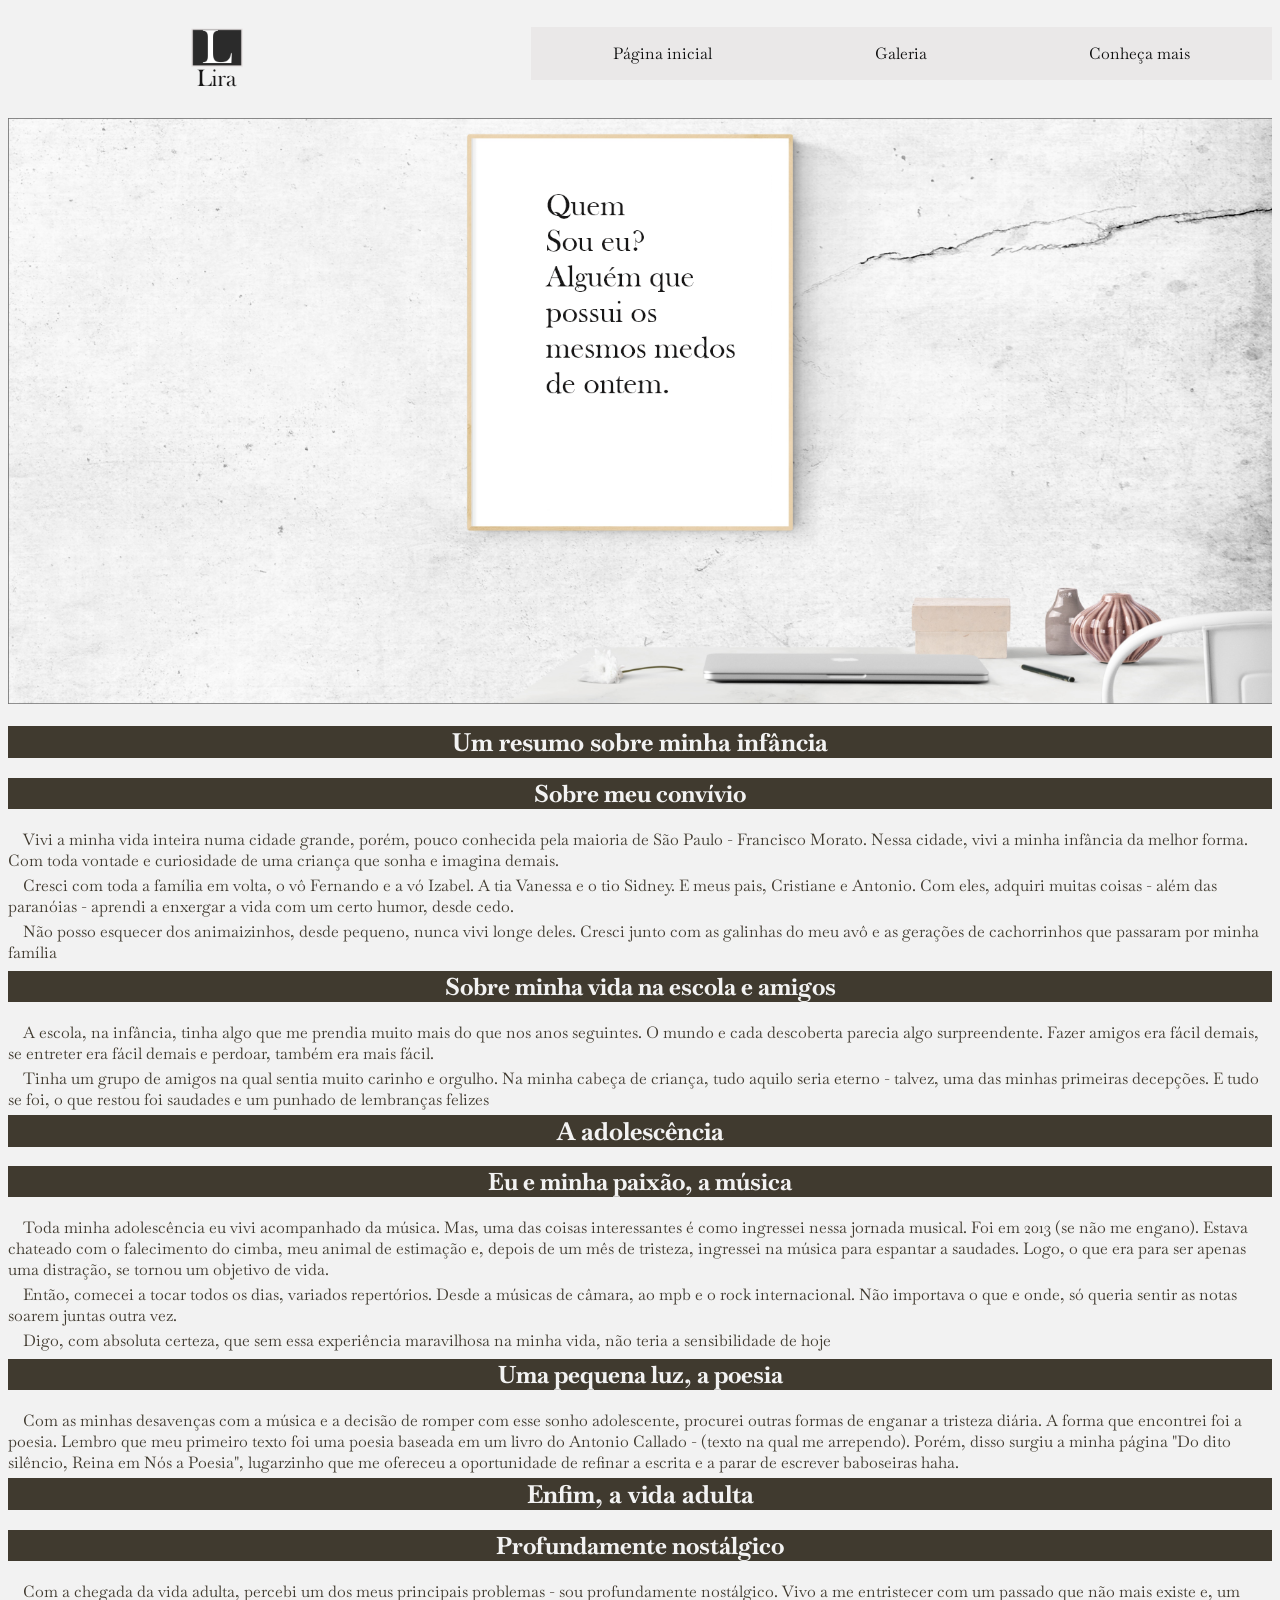
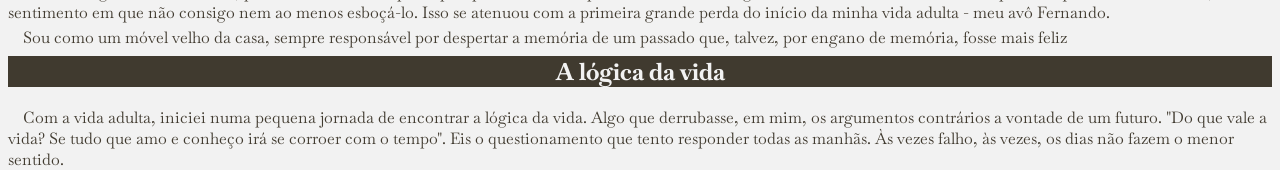
<file: index.html>
<!DOCTYPE html>
<html lang="pt-br">
<head>
    <meta charset="UTF-8">
    <meta http-equiv="X-UA-Compatible" content="IE=edge">
    <meta name="viewport" content="width=device-width, initial-scale=1.0">
    <title>Lira - A linha do tempo</title>
    <meta name="description" content="A infância, adolescência e vida adulta">
    <meta name="keywords" content="biografia, resumo">
    <link rel="stylesheet" href="estilo.css">
    <link rel="shortcut icon" href="apresentacao/favicon_definitivo.ico" type="image/x-icon">
</head>
<body>
    <header>
        <div class="logo">
            <h1>
                <img src="apresentacao/Web 1920 – 1.png" alt="Inicial L - de Lira - envolto de um fundo preto" class="logoimg">
            </h1>
        </div>

        <nav>
            <ul>
                <li><a href="index.html">Página inicial</a></li>
                <li><a href="galeria.html">Galeria</a></li>
                <li><a href="conhecamais.html">Conheça mais</a></li>
            </ul>
        </nav>
    </header>
    <div class="apres"><img src="apresentacao/apresentação.png" alt="Quadro em ambiente claro com uma frase escrita" class="apres"></div>
    <main>
        <h1>Um resumo sobre minha infância</h1>
        <h2>Sobre meu convívio</h2>
        <p>Vivi a minha vida inteira numa cidade grande, porém, pouco conhecida pela maioria de São Paulo - Francisco Morato.  Nessa cidade, vivi a minha infância da melhor forma. Com toda vontade e curiosidade de uma criança que sonha e imagina demais.       
        </p>
        <p>Cresci com toda a família em volta, o vô Fernando e a vó Izabel. A tia Vanessa e o tio Sidney. E meus pais, Cristiane e Antonio. Com eles, adquiri muitas coisas - além das paranóias - aprendi a enxergar a vida com um certo humor, desde cedo.</p>
        <p>Não posso esquecer dos animaizinhos, desde pequeno, nunca vivi longe deles. Cresci junto com as galinhas do meu avô e as gerações de cachorrinhos que passaram por minha família</p>
        <h2>Sobre minha vida na escola e amigos</h2>
        <p>A escola, na infância, tinha algo que me prendia muito mais do que nos anos seguintes. O mundo e cada descoberta parecia algo surpreendente. Fazer amigos era fácil demais, se entreter era fácil demais e perdoar, também era mais fácil. </p>
        <p>Tinha um grupo de amigos na qual sentia muito carinho e orgulho. Na minha cabeça de criança, tudo aquilo seria eterno - talvez, uma das minhas primeiras decepções. E tudo se foi, o que restou foi saudades e um punhado de lembranças felizes</p>

        <h1>A adolescência</h1>
        <h2>Eu e minha paixão, a música</h2>
        <p>Toda minha adolescência eu vivi acompanhado da música. Mas, uma das coisas interessantes é como ingressei nessa jornada musical. Foi em 2013 (se não me engano). Estava chateado com o falecimento do cimba, meu animal de estimação e, depois de um mês de tristeza, ingressei na música para espantar a saudades. Logo, o que era para ser apenas uma distração, se tornou um objetivo de vida.</p>
        <p>Então, comecei a tocar todos os dias, variados repertórios. Desde a músicas de câmara, ao mpb e o rock internacional. Não importava o que e onde, só queria sentir as notas soarem juntas outra vez.</p>
        <p>Digo, com absoluta certeza, que sem essa experiência maravilhosa na minha vida, não teria a sensibilidade de hoje</p>
        <h2>Uma pequena luz, a poesia</h2>
        <p>Com as minhas desavenças com a música e a decisão de romper com esse sonho adolescente, procurei outras formas de enganar a tristeza diária. A forma que encontrei foi a poesia. Lembro que meu primeiro texto foi uma poesia baseada em um livro do Antonio Callado - (texto na qual me arrependo). Porém, disso surgiu a minha página "Do dito silêncio, Reina em Nós a Poesia", lugarzinho que me ofereceu a oportunidade de refinar a escrita e a parar de escrever baboseiras haha.</p>
        <h1>Enfim, a vida adulta</h1>
        <h2>Profundamente nostálgico</h2>
        <p>Com a chegada da vida adulta, percebi um dos meus principais problemas - sou profundamente nostálgico. Vivo a me entristecer com um passado que não mais existe e, um sentimento em que não consigo nem ao menos esboçá-lo. Isso se atenuou com a primeira grande perda do início da minha vida adulta - meu avô Fernando.</p>
        <p>Sou como um móvel velho da casa, sempre responsável por despertar a memória de um passado que, talvez, por engano de memória, fosse mais feliz</p>
        <h2>A lógica da vida</h2>
        <p>Com a vida adulta, iniciei numa pequena jornada de encontrar a lógica da vida. Algo que derrubasse, em mim, os argumentos contrários a vontade de um futuro. 
            "Do que vale a vida? Se tudo que amo e conheço irá se corroer com o tempo". Eis o questionamento que tento responder todas as manhãs. Às vezes falho, às vezes, os dias não fazem o menor sentido. 
        </p>

        
        
        <!-- <div class="col2">
            <p><img src="infancia/gordinho2.png" alt=""></p>
        </div>
        
        <div class="col3">
            <p><img src="infancia/gordinho3.png" alt=""></p>
        </div> -->
    </main>
    
</body>
</html>
</file>
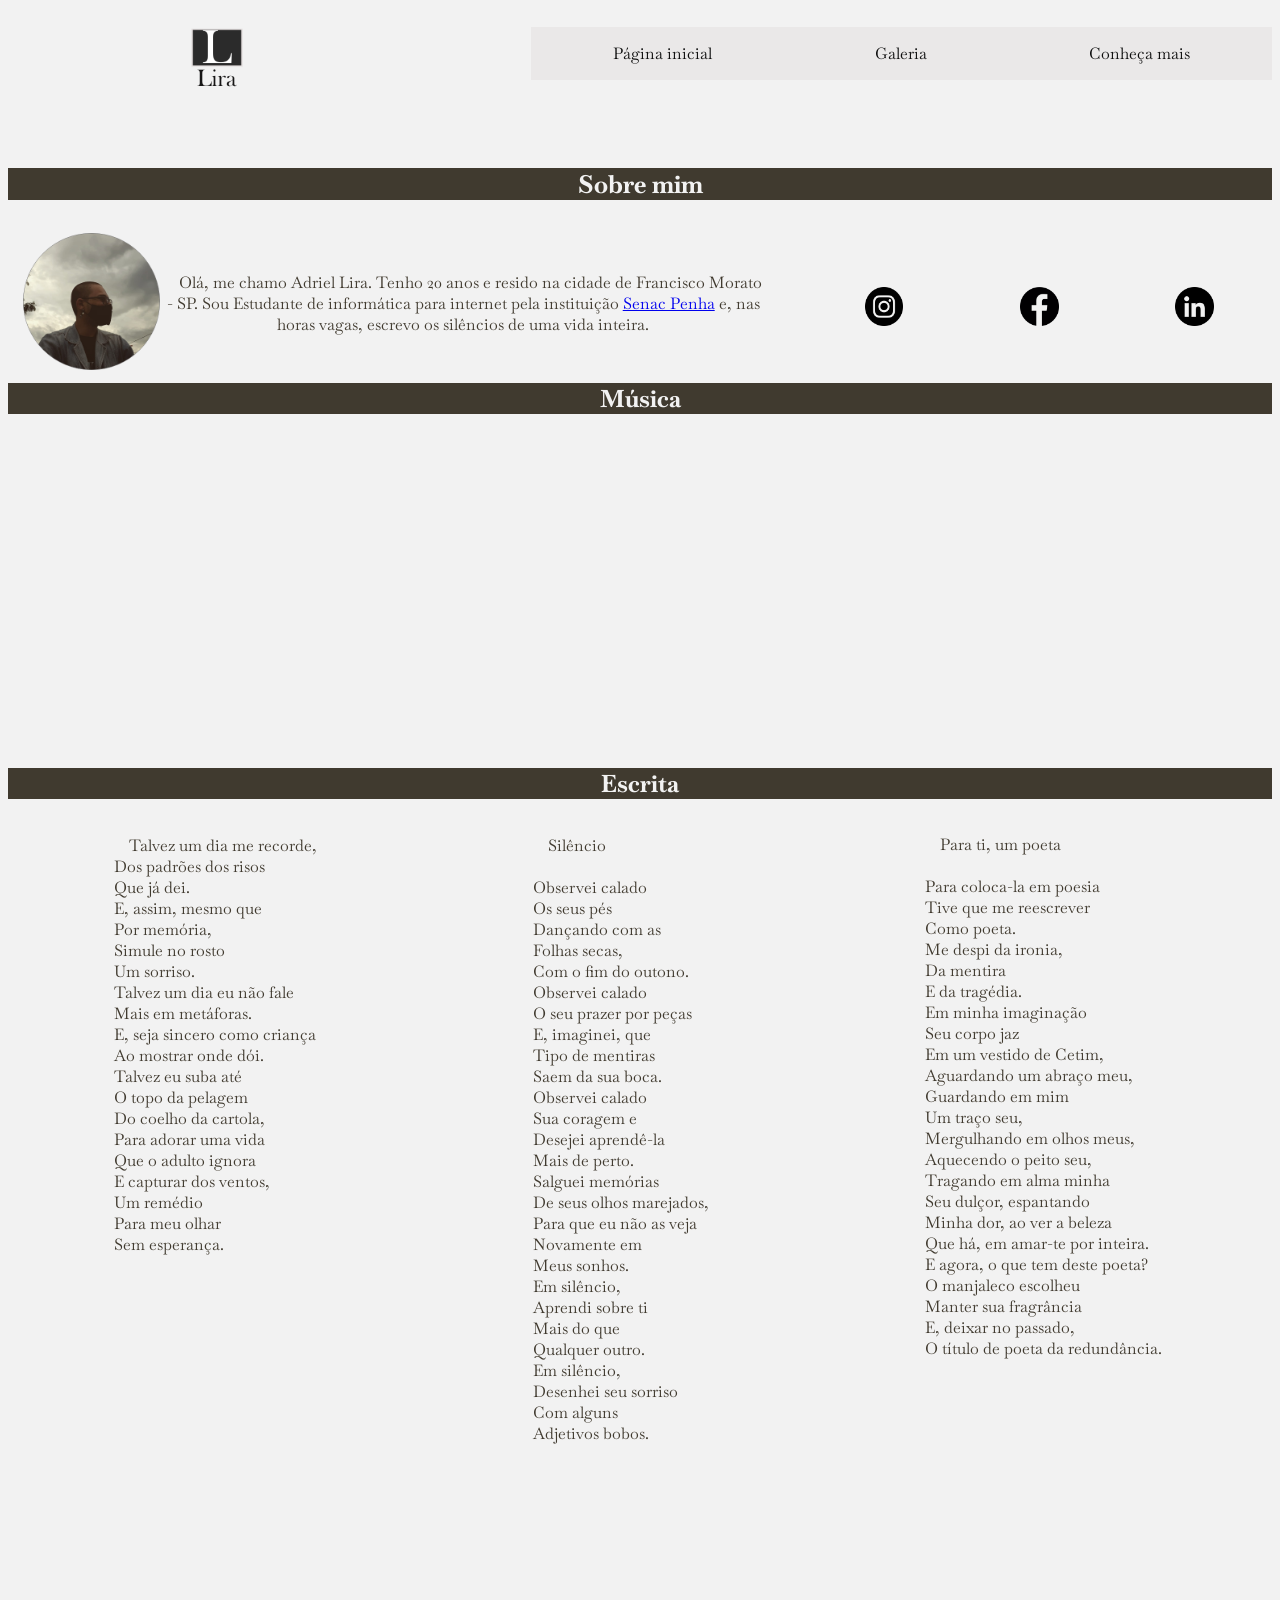
<file: conhecamais.html>
<!DOCTYPE html>
<html lang="pt-br">
<head>
    <meta charset="UTF-8">
    <meta http-equiv="X-UA-Compatible" content="IE=edge">
    <meta name="viewport" content="width=device-width, initial-scale=1.0">
    <title>Lira - A linha do tempo</title>
    <meta name="description" content="A infância, adolescência e vida adulta">
    <meta name="keywords" content="perfil, contatos">
    <link rel="stylesheet" href="estilo.css">
    <link rel="shortcut icon" href="apresentacao/favicon_definitivo.ico" type="image/x-icon">
</head>
<body>
    <header>
        <div class="logo">
            <h1>
                <img src="apresentacao/Web 1920 – 1.png" alt="Inicial L - de Lira - envolto de um fundo preto" class="logoimg">
            </h1>
        </div>

        <nav>
            <ul>
                <li><a href="index.html">Página inicial</a></li>
                <li><a href="galeria.html">Galeria</a></li>
                <li><a href="conhecamais.html">Conheça mais</a></li>
            </ul>
        </nav>
    </header>
    
    <main class="m2">
        <h1 class="tempo">Sobre mim</h1>
        
        <section class="conheca">
            <div class="pimagecontatos">
                <p><img src="conheca_mais/perfil_adriel.png" alt="Foto de perfil do autor da página" class="img1"></p>
            
                <P class="descricao">Olá, me chamo Adriel Lira. Tenho 20 anos e resido na cidade de Francisco Morato - SP.
                     Sou Estudante de informática para internet pela instituição <a href="https://www.sp.senac.br/senac-penha" target="external">Senac Penha</a> e, nas horas vagas, escrevo os silêncios de uma vida inteira.</P>
            </div>
            <div class="colrede1">
              <ul>
                  <li>
                      <a href="https://www.instagram.com/adriel_lira_/" target="external"><img src="conheca_mais/instagram (4).png" alt="logo do instagram"></a>
                  </li>
                  <li>
                    <a href="https://www.facebook.com/adriel.diasdossantos" target="external"><img src="conheca_mais/logotipo-circular-do-facebook.png" alt="Logo do facebook"></a>
                </li>
                <li>
                    <a href="https://www.linkedin.com/in/adriel-dias-dos-santos-lira-bba891209/" target="external"><img src="conheca_mais/linkedin(1).png" alt="Logo do linkedin"></a>
                </li>
              </ul>
             
           
                   
             </div>
            
        </section>
        <h2>Música</h2>
        <section class="videos">
            
            <iframe width="560" height="315" src="https://www.youtube.com/embed/cCA-xujK-kA" title="YouTube video player" frameborder="0" allow="accelerometer; autoplay; clipboard-write; encrypted-media; gyroscope; picture-in-picture" allowfullscreen></iframe>
            <iframe width="560" height="315" src="https://www.youtube.com/embed/mOfjlOUpRHE" title="YouTube video player" frameborder="0" allow="accelerometer; autoplay; clipboard-write; encrypted-media; gyroscope; picture-in-picture" allowfullscreen></iframe>
           
        </section>
        <h2>Escrita</h2>
        <section class="poemas">
           
            <p>
                Talvez um dia me recorde,
                <br>
Dos padrões dos risos 
<br> 
Que já dei.
<br> 
E, assim, mesmo que
<br> 
Por memória,
<br> 
Simule no rosto
<br> 
Um sorriso.
<br> 
Talvez um dia eu não fale
<br> 
Mais em metáforas. 
<br> 
E, seja sincero como criança 
<br> 
Ao mostrar onde dói.
<br> 
Talvez eu suba até 
<br> 
O topo da pelagem
<br> 
Do coelho da cartola,
<br> 
Para adorar uma vida
<br>
Que o adulto ignora
<br>
E capturar dos ventos,
<br> 
Um remédio
<br> 
Para meu olhar
<br> 
Sem esperança.
<br>
<br>


            </p>

<!-- <hr> -->
            <p>
                Silêncio
                <br>
                <br>
Observei calado
<br>
Os seus pés
<br>
Dançando com as
<br> 
Folhas secas,
<br>
Com o fim do outono.
<br>
Observei calado
<br>
O seu prazer por peças
<br>
E, imaginei, que
<br>
Tipo de mentiras
<br> 
Saem da sua boca.
<br>
Observei calado
<br>
Sua coragem e
<br>
Desejei aprendê-la
<br>
Mais de perto.
<br>
Salguei memórias
<br>
De seus olhos marejados,
<br>
Para que eu não as veja
<br>
Novamente em
<br>
Meus sonhos.
<br>
Em silêncio,
<br>
Aprendi sobre ti
<br>
Mais do que
<br>
Qualquer outro.
<br>
Em silêncio,
<br>
Desenhei seu sorriso
<br>
Com alguns 
<br>
Adjetivos bobos.
<br>
<br>

            </p>

            <!-- <hr> -->

            <p class="p3">
                Para ti, um poeta
                <br>
                <br>
Para coloca-la em poesia
<br>
Tive que me reescrever 
<br>
Como poeta.
<br>
Me despi da ironia,
<br>
Da mentira
<br>
E da tragédia.
<br>
Em minha imaginação
<br>
Seu corpo jaz
<br>
Em um vestido de Cetim,
<br>
Aguardando um abraço meu,
<br>
Guardando em mim
<br>
Um traço seu,
<br>
Mergulhando em olhos meus,
<br>
Aquecendo o peito seu,
<br>
Tragando em alma minha
<br>
Seu dulçor, espantando 
<br>
Minha dor, ao ver a beleza
<br>
Que há, em amar-te por inteira.
<br>
E agora, o que tem deste poeta?
<br>
O manjaleco escolheu
<br>
Manter sua fragrância
<br>
E, deixar no passado,
<br>
O título de poeta da redundância.
<br>
<br>

            </p>
          
        </section>

        <div class=recite>
            <iframe width="560" height="315" src="https://www.youtube.com/embed/RRWVfhn2vMQ" title="YouTube video player" frameborder="0" allow="accelerometer; autoplay; clipboard-write; encrypted-media; gyroscope; picture-in-picture" allowfullscreen></iframe>
        </div>
        
       
       
        
        
        
        <!-- <div class="col2">
            <p><img src="infancia/gordinho2.png" alt=""></p>
        </div>
        
        <div class="col3">
            <p><img src="infancia/gordinho3.png" alt=""></p>
        </div> -->
    </main>
    
</body>
</html>
</file>
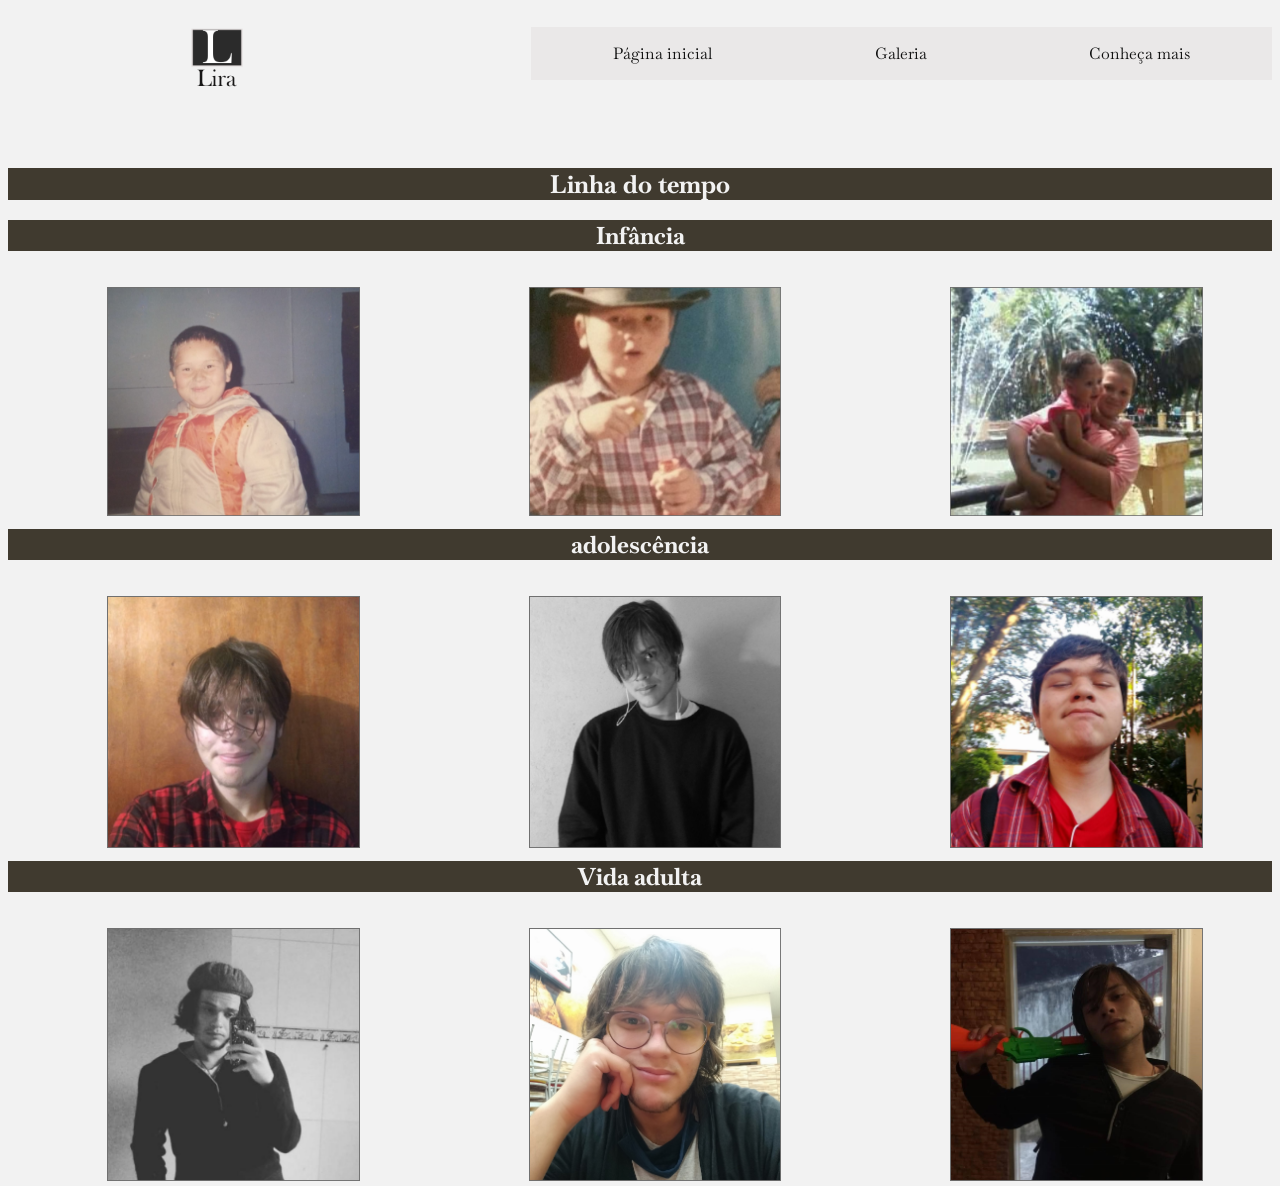
<file: galeria.html>
<!DOCTYPE html>
<html lang="pt-br">
<head>
    <meta charset="UTF-8">
    <meta http-equiv="X-UA-Compatible" content="IE=edge">
    <meta name="viewport" content="width=device-width, initial-scale=1.0">
    <title>Lira - A linha do tempo</title>
    <meta name="description" content="A infância, adolescência e vida">
    <meta name="keywords" content="linha do tempo, galeria de fotos">
    <link rel="stylesheet" href="estilo.css">
    <link rel="shortcut icon" href="apresentacao/favicon_definitivo.ico" type="image/x-icon">
</head>
<body>
    <header>
        <div class="logo">
            <h1>
                <img src="apresentacao/Web 1920 – 1.png" alt="Inicial L - de Lira - envolto de um fundo preto" class="logoimg">
            </h1>
        </div>

        <nav>
            <ul>
                <li><a href="index.html">Página inicial</a></li>
                <li><a href="galeria.html">Galeria</a></li>
                <li><a href="conhecamais.html">Conheça mais</a></li>
            </ul>
        </nav>
    </header>
    
    <main class="m2">
        <h1 class="tempo">Linha do tempo</h1>
        <h2>Infância</h2>
        <section class="galeria">
            <p class="pimage"><img src="infancia/crianca1_comprimida.png" alt="Criança com sorriso contraído e jaqueta alaranjada"></p>

            <p class="pimage"><img src="infancia/crianca2_comprimida.png" alt="Criança trajada com roupas de festa junina"></p>

            <p class="pimage"><img src="infancia/crianca3.png" alt="Criança segurando bebê no parque"></p>
        </section>
            <h2>adolescência</h2>
        <section class="galeria">
            <p class="pimage"><img src="adolescência/adriel_adolescente1.png" alt="Adolescente com sorriso contraído, cabelo no rosto e camisa xadrex"></p>
            <p class="pimage"><img src="adolescência/adriel_adolescente2.png" alt="Adolescente em foto preto e branco"></p>
            <p class="pimage"><img src="adolescência/adriel_adolescente3.png" alt="Adolescente em ambiente com verde, de olhos fechados e cabeça inclinada para cima"></p>
        </section>
        <h2>Vida adulta</h2>
        <section class="galeria">
            <p class="pimage"><img src="vida_adulta/vidaadulta1.png" alt="Adulta em foto preto em branco, com boina e cabelo médio"></p>
            <p class="pimage"><img src="vida_adulta/vidaadulta2.png" alt="Adulto com cabelo médio, óculos redondo apoiado em sua mão"></p>
            <p class="pimage"><img src="vida_adulta/vidaadulta3.png" alt="Adulto com suéter, cabelo médio posando com arma de brinquedo"></p>
        </section>
       
       
        
        
        
        <!-- <div class="col2">
            <p><img src="infancia/gordinho2.png" alt=""></p>
        </div>
        
        <div class="col3">
            <p><img src="infancia/gordinho3.png" alt=""></p>
        </div> -->
    </main>
    
</body>
</html>
</file>
<file: estilo.css>
@import url('https://fonts.googleapis.com/css2?family=Baskervville&display=swap');

*,*::after, *::before {
    box-sizing: border-box;
}

body {
    background-color:  #F2F2F2;
    font-family: 'Baskervville';
    color: #fff;
}

/*.logo {
    
}*/
/*mobile*/
img, iframe {
 width:100%; 
 padding: 0;
 margin: 0;
}
/*Início do header*/

.logo {
    margin-top: -30px;

}

.logo h1 {
    margin: 0;
    width: 100%;
}

nav {
    background-color: hsla(0, 6%, 76%, 20%);
}

nav ul {
    list-style: none;
    display: flex;
    justify-content: space-around;
    padding: 0;
    width: 100%;
}

nav a {
    color: #0D0D0D;
    text-decoration: none;
}

nav a:hover{
    background-color: #262626;
    color: #F2F0F0;
    padding: 5px;
}

/*fim do header*/

/*Início main página inicial*/






main h1{
    color: #F2F2F2;
    font-size: 25px;
    text-align: center; 
    background-color: #403A2F;
}

main h2 {
    color: #F2F2F2;
    background-color:#403A2F ;
}

p{
    color: #403A2F; 
    text-indent: 15px;
    margin-bottom: -12px
}



/*fim do main da página inicial*/

/*main da galeria*/
.tempo {
    margin-top: 70px;
}

main h2 {
    text-align: center;
}

.col1 {
    width: 35%;
}

.galeria {
    display: flex;
    justify-content: space-around;
    flex-wrap: wrap;
}

.pimage {
    text-align: center;
    width: 35%;
    
}
/*Fim do main da galeria*/




/*main dos contatos*/

.conheca{
    width: 100%;
    display: flex;
    flex-wrap: wrap;
    text-align: center;
    margin: 0 auto;
}
.pimagecontatos {
    width: 70%;
   margin: 0 auto;
  
    
}


.colrede1 ul {
    display: flex;
    margin: 20px 0 0 0;
    list-style: none;

}
.colrede1 ul li{
    width: 60%;
   
}
.colrede1 img {
    width: 25%;
    
}

.videos {
    margin-top: 30px;
    margin-bottom: 30px;
    width: 100%;
    align-items: center;
}




.poemas{
    width: 100%;
    display: flex;
    justify-content: space-around;
    flex-wrap: wrap;
    /* margin: 0 auto; */
    /* text-align: justify; */
}

.p3 {
    margin-top: 15px;
}

.recite {
    margin-top: 40px;
}


/*fim do main dos contatos*/
/*fim do mobile*/ 

@media screen and (min-width: 750px) {
    header {
        display: flex;
        justify-content: space-around;
        align-items: center;
        height: 10vh;
    }


    .logo h1{
        width: 80%;
    }
    .logo {
        margin-top: 15px;
        width: 60%;
        max-width: 600px;
        
    }

    header nav {
        width: 85%;
         /* max-width: 800px;   Padrão para afirmar que não pode ser ultrapassado de 800px */ 
       
    }

    .apres{
        margin-top: 10px;
    }

    /*media de galeria*/
    .pimage{
        width: 20%;
    }

    .pimagecontatos {
        width: 60%;
        align-items: center;
        text-align: center;
        display: flex;
    }

    /* .conheca {
        display: flex;
    } */

    .descricao {
        margin-left: 15px;
        
    }

    .conheca {
        display: flex;
        flex-wrap: wrap;
        width: 100%;
    }

    .colrede1 {
        width: 40%;
        margin-top: 50px;
    }

    .videos{
        display: flex;
        width: 100%;
        justify-content: space-around;
        margin:0;
        padding: 0;
    }
    iframe {
        width: 40%;
        }
 

    .poemas{
        width: 100%;
        display: flex;
        justify-content: space-around;
        flex-wrap: wrap;
}

.poemas p {
    margin-right: 5px;
}

.recite {
    margin-top: 40px;
    padding: 0;
    width: 100%;
   text-align: center;
   
}

     }
</file>
